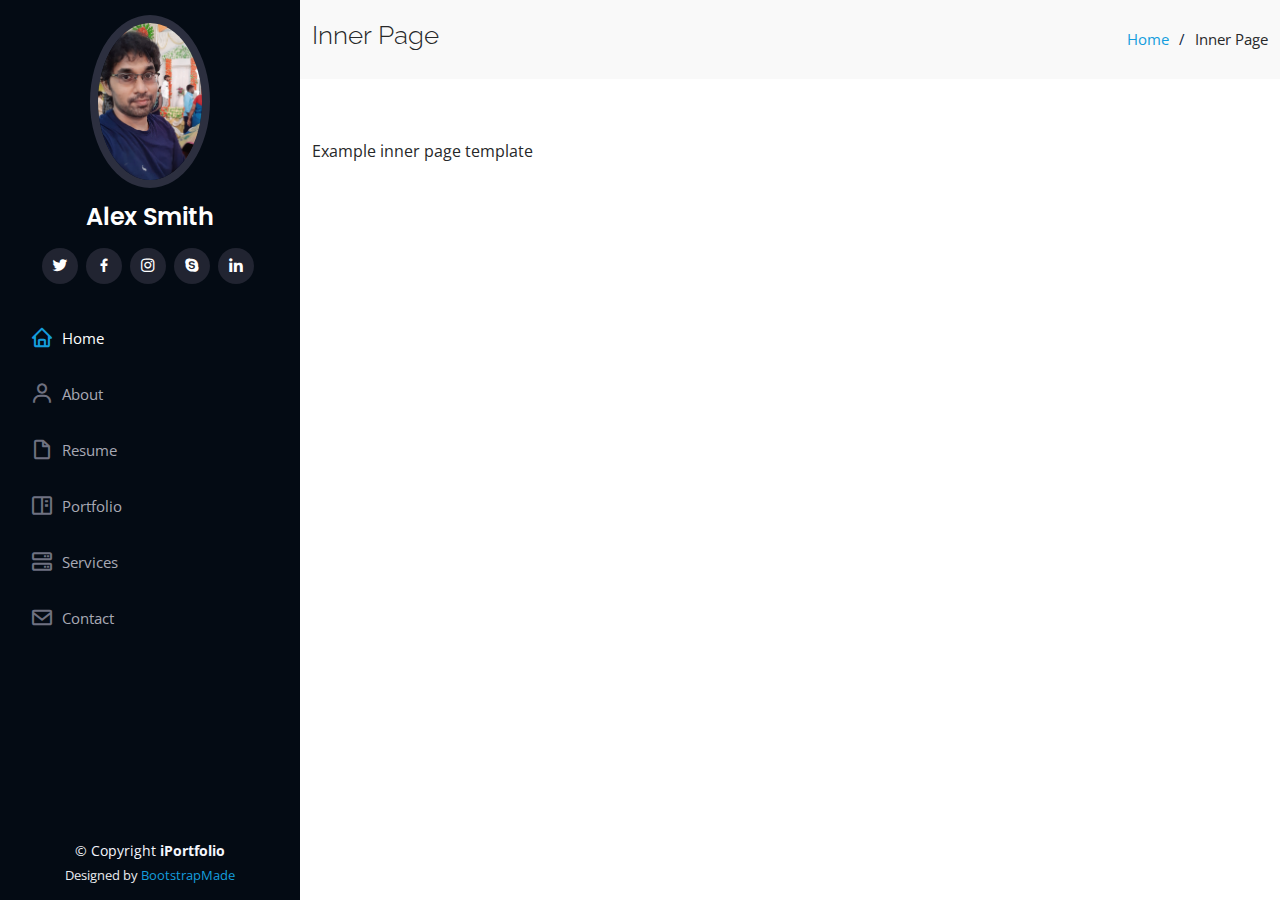
<file: inner-page.html>
<!DOCTYPE html>
<html lang="en">

<head>
  <meta charset="utf-8">
  <meta content="width=device-width, initial-scale=1.0" name="viewport">

  <title>Inner Page - iPortfolio Bootstrap Template</title>
  <meta content="" name="description">
  <meta content="" name="keywords">

  <!-- Favicons -->
  <link href="assets/img/favicon.png" rel="icon">
  <link href="assets/img/apple-touch-icon.png" rel="apple-touch-icon">

  <!-- Google Fonts -->
  <link href="https://fonts.googleapis.com/css?family=Open+Sans:300,300i,400,400i,600,600i,700,700i|Raleway:300,300i,400,400i,500,500i,600,600i,700,700i|Poppins:300,300i,400,400i,500,500i,600,600i,700,700i" rel="stylesheet">

  <!-- Vendor CSS Files -->
  <link href="assets/vendor/aos/aos.css" rel="stylesheet">
  <link href="assets/vendor/bootstrap/css/bootstrap.min.css" rel="stylesheet">
  <link href="assets/vendor/bootstrap-icons/bootstrap-icons.css" rel="stylesheet">
  <link href="assets/vendor/boxicons/css/boxicons.min.css" rel="stylesheet">
  <link href="assets/vendor/glightbox/css/glightbox.min.css" rel="stylesheet">
  <link href="assets/vendor/swiper/swiper-bundle.min.css" rel="stylesheet">

  <!-- Template Main CSS File -->
  <link href="assets/css/style.css" rel="stylesheet">

  <!-- =======================================================
  * Template Name: iPortfolio - v3.10.0
  * Template URL: https://bootstrapmade.com/iportfolio-bootstrap-portfolio-websites-template/
  * Author: BootstrapMade.com
  * License: https://bootstrapmade.com/license/
  ======================================================== -->
</head>

<body>

  <!-- ======= Mobile nav toggle button ======= -->
  <i class="bi bi-list mobile-nav-toggle d-xl-none"></i>

  <!-- ======= Header ======= -->
  <header id="header">
    <div class="d-flex flex-column">

      <div class="profile">
        <img src="assets/img/profile-img.jpg" alt="" class="img-fluid rounded-circle">
        <h1 class="text-light"><a href="index.html">Alex Smith</a></h1>
        <div class="social-links mt-3 text-center">
          <a href="#" class="twitter"><i class="bx bxl-twitter"></i></a>
          <a href="#" class="facebook"><i class="bx bxl-facebook"></i></a>
          <a href="#" class="instagram"><i class="bx bxl-instagram"></i></a>
          <a href="#" class="google-plus"><i class="bx bxl-skype"></i></a>
          <a href="#" class="linkedin"><i class="bx bxl-linkedin"></i></a>
        </div>
      </div>

      <nav id="navbar" class="nav-menu navbar">
        <ul>
          <li><a href="#hero" class="nav-link scrollto active"><i class="bx bx-home"></i> <span>Home</span></a></li>
          <li><a href="#about" class="nav-link scrollto"><i class="bx bx-user"></i> <span>About</span></a></li>
          <li><a href="#resume" class="nav-link scrollto"><i class="bx bx-file-blank"></i> <span>Resume</span></a></li>
          <li><a href="#portfolio" class="nav-link scrollto"><i class="bx bx-book-content"></i> <span>Portfolio</span></a></li>
          <li><a href="#services" class="nav-link scrollto"><i class="bx bx-server"></i> <span>Services</span></a></li>
          <li><a href="#contact" class="nav-link scrollto"><i class="bx bx-envelope"></i> <span>Contact</span></a></li>
        </ul>
      </nav><!-- .nav-menu -->
    </div>
  </header><!-- End Header -->

  <main id="main">

    <!-- ======= Breadcrumbs ======= -->
    <section class="breadcrumbs">
      <div class="container">

        <div class="d-flex justify-content-between align-items-center">
          <h2>Inner Page</h2>
          <ol>
            <li><a href="index.html">Home</a></li>
            <li>Inner Page</li>
          </ol>
        </div>

      </div>
    </section><!-- End Breadcrumbs -->

    <section class="inner-page">
      <div class="container">
        <p>
          Example inner page template
        </p>
      </div>
    </section>

  </main><!-- End #main -->

  <!-- ======= Footer ======= -->
  <footer id="footer">
    <div class="container">
      <div class="copyright">
        &copy; Copyright <strong><span>iPortfolio</span></strong>
      </div>
      <div class="credits">
        <!-- All the links in the footer should remain intact. -->
        <!-- You can delete the links only if you purchased the pro version. -->
        <!-- Licensing information: https://bootstrapmade.com/license/ -->
        <!-- Purchase the pro version with working PHP/AJAX contact form: https://bootstrapmade.com/iportfolio-bootstrap-portfolio-websites-template/ -->
        Designed by <a href="https://bootstrapmade.com/">BootstrapMade</a>
      </div>
    </div>
  </footer><!-- End  Footer -->

  <a href="#" class="back-to-top d-flex align-items-center justify-content-center"><i class="bi bi-arrow-up-short"></i></a>

  <!-- Vendor JS Files -->
  <script src="assets/vendor/purecounter/purecounter_vanilla.js"></script>
  <script src="assets/vendor/aos/aos.js"></script>
  <script src="assets/vendor/bootstrap/js/bootstrap.bundle.min.js"></script>
  <script src="assets/vendor/glightbox/js/glightbox.min.js"></script>
  <script src="assets/vendor/isotope-layout/isotope.pkgd.min.js"></script>
  <script src="assets/vendor/swiper/swiper-bundle.min.js"></script>
  <script src="assets/vendor/typed.js/typed.min.js"></script>
  <script src="assets/vendor/waypoints/noframework.waypoints.js"></script>
  <script src="assets/vendor/php-email-form/validate.js"></script>

  <!-- Template Main JS File -->
  <script src="assets/js/main.js"></script>

</body>

</html>
</file>
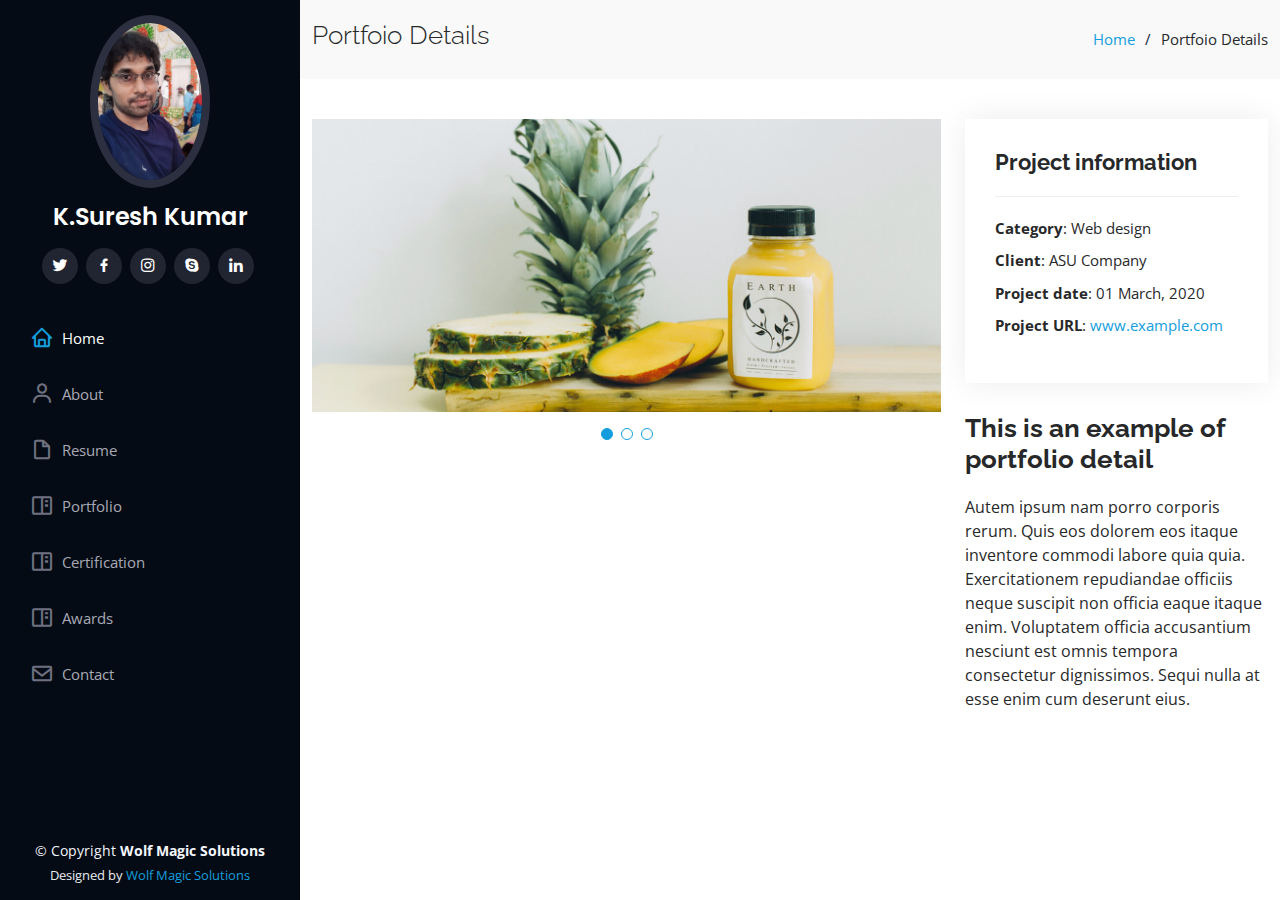
<file: portfolio-details.html>
<!DOCTYPE html>
<html lang="en">

<head>
  <meta charset="utf-8">
  <meta content="width=device-width, initial-scale=1.0" name="viewport">

  <title>Portfolio Details - iPortfolio Bootstrap Template</title>
  <meta content="" name="description">
  <meta content="" name="keywords">

  <!-- Favicons -->
  <link href="assets/img/favicon.png" rel="icon">
  <link href="assets/img/apple-touch-icon.png" rel="apple-touch-icon">

  <!-- Google Fonts -->
  <link href="https://fonts.googleapis.com/css?family=Open+Sans:300,300i,400,400i,600,600i,700,700i|Raleway:300,300i,400,400i,500,500i,600,600i,700,700i|Poppins:300,300i,400,400i,500,500i,600,600i,700,700i" rel="stylesheet">

  <!-- Vendor CSS Files -->
  <link href="assets/vendor/aos/aos.css" rel="stylesheet">
  <link href="assets/vendor/bootstrap/css/bootstrap.min.css" rel="stylesheet">
  <link href="assets/vendor/bootstrap-icons/bootstrap-icons.css" rel="stylesheet">
  <link href="assets/vendor/boxicons/css/boxicons.min.css" rel="stylesheet">
  <link href="assets/vendor/glightbox/css/glightbox.min.css" rel="stylesheet">
  <link href="assets/vendor/swiper/swiper-bundle.min.css" rel="stylesheet">

  <!-- Template Main CSS File -->
  <link href="assets/css/style.css" rel="stylesheet">

  <!-- =======================================================
  * Template Name: iPortfolio - v3.10.0
  * Template URL: https://bootstrapmade.com/iportfolio-bootstrap-portfolio-websites-template/
  * Author: BootstrapMade.com
  * License: https://bootstrapmade.com/license/
  ======================================================== -->
</head>

<body>

  <!-- ======= Mobile nav toggle button ======= -->
  <i class="bi bi-list mobile-nav-toggle d-xl-none"></i>

  <!-- ======= Header ======= -->
  <header id="header">
    <div class="d-flex flex-column">

      <div class="profile">
        <img src="assets/img/profile-img.jpg" alt="" class="img-fluid rounded-circle">
        <h1 class="text-light"><a href="index.html">K.Suresh Kumar</a></h1>
        <div class="social-links mt-3 text-center">
          <a href="#" class="twitter"><i class="bx bxl-twitter"></i></a>
          <a href="#" class="facebook"><i class="bx bxl-facebook"></i></a>
          <a href="#" class="instagram"><i class="bx bxl-instagram"></i></a>
          <a href="#" class="google-plus"><i class="bx bxl-skype"></i></a>
          <a href="#" class="linkedin"><i class="bx bxl-linkedin"></i></a>
        </div>
      </div>

      <nav id="navbar" class="nav-menu navbar">
        <ul>
          <li><a href="#hero" class="nav-link scrollto active"><i class="bx bx-home"></i> <span>Home</span></a></li>
          <li><a href="#about" class="nav-link scrollto"><i class="bx bx-user"></i> <span>About</span></a></li>
          <li><a href="#resume" class="nav-link scrollto"><i class="bx bx-file-blank"></i> <span>Resume</span></a></li>
          <li><a href="#portfolio" class="nav-link scrollto"><i class="bx bx-book-content"></i> <span>Portfolio</span></a></li>
          <li><a href="#portfolio" class="nav-link scrollto"><i class="bx bx-book-content"></i> <span>Certification</span></a></li>
          <li><a href="#portfolio" class="nav-link scrollto"><i class="bx bx-book-content"></i> <span>Awards</span></a></li>
          <li><a href="#contact" class="nav-link scrollto"><i class="bx bx-envelope"></i> <span>Contact</span></a></li>
        </ul>
      </nav><!-- .nav-menu -->
    </div>
  </header><!-- End Header -->

  <main id="main">

    <!-- ======= Breadcrumbs ======= -->
    <section id="breadcrumbs" class="breadcrumbs">
      <div class="container">

        <div class="d-flex justify-content-between align-items-center">
          <h2>Portfoio Details</h2>
          <ol>
            <li><a href="index.html">Home</a></li>
            <li>Portfoio Details</li>
          </ol>
        </div>

      </div>
    </section><!-- End Breadcrumbs -->

    <!-- ======= Portfolio Details Section ======= -->
    <section id="portfolio-details" class="portfolio-details">
      <div class="container">

        <div class="row gy-4">

          <div class="col-lg-8">
            <div class="portfolio-details-slider swiper">
              <div class="swiper-wrapper align-items-center">

                <div class="swiper-slide">
                  <img src="assets/img/portfolio/portfolio-details-1.jpg" alt="">
                </div>

                <div class="swiper-slide">
                  <img src="assets/img/portfolio/portfolio-details-2.jpg" alt="">
                </div>

                <div class="swiper-slide">
                  <img src="assets/img/portfolio/portfolio-details-3.jpg" alt="">
                </div>

              </div>
              <div class="swiper-pagination"></div>
            </div>
          </div>

          <div class="col-lg-4">
            <div class="portfolio-info">
              <h3>Project information</h3>
              <ul>
                <li><strong>Category</strong>: Web design</li>
                <li><strong>Client</strong>: ASU Company</li>
                <li><strong>Project date</strong>: 01 March, 2020</li>
                <li><strong>Project URL</strong>: <a href="#">www.example.com</a></li>
              </ul>
            </div>
            <div class="portfolio-description">
              <h2>This is an example of portfolio detail</h2>
              <p>
                Autem ipsum nam porro corporis rerum. Quis eos dolorem eos itaque inventore commodi labore quia quia. Exercitationem repudiandae officiis neque suscipit non officia eaque itaque enim. Voluptatem officia accusantium nesciunt est omnis tempora consectetur dignissimos. Sequi nulla at esse enim cum deserunt eius.
              </p>
            </div>
          </div>

        </div>

      </div>
    </section><!-- End Portfolio Details Section -->

  </main><!-- End #main -->

  <!-- ======= Footer ======= -->
  <footer id="footer">
    <div class="container">
      <div class="copyright">
        &copy; Copyright <strong><span>Wolf Magic Solutions</span></strong>
      </div>
      <div class="credits">
        <!-- All the links in the footer should remain intact. -->
        <!-- You can delete the links only if you purchased the pro version. -->
        <!-- Licensing information: https://bootstrapmade.com/license/ -->
        <!-- Purchase the pro version with working PHP/AJAX contact form: https://bootstrapmade.com/iportfolio-bootstrap-portfolio-websites-template/ -->
        Designed by <a href="https://bootstrapmade.com/">Wolf Magic Solutions</a>
      </div>
    </div>
  </footer><!-- End  Footer -->

  <a href="#" class="back-to-top d-flex align-items-center justify-content-center"><i class="bi bi-arrow-up-short"></i></a>

  <!-- Vendor JS Files -->
  <script src="assets/vendor/purecounter/purecounter_vanilla.js"></script>
  <script src="assets/vendor/aos/aos.js"></script>
  <script src="assets/vendor/bootstrap/js/bootstrap.bundle.min.js"></script>
  <script src="assets/vendor/glightbox/js/glightbox.min.js"></script>
  <script src="assets/vendor/isotope-layout/isotope.pkgd.min.js"></script>
  <script src="assets/vendor/swiper/swiper-bundle.min.js"></script>
  <script src="assets/vendor/typed.js/typed.min.js"></script>
  <script src="assets/vendor/waypoints/noframework.waypoints.js"></script>
  <script src="assets/vendor/php-email-form/validate.js"></script>

  <!-- Template Main JS File -->
  <script src="assets/js/main.js"></script>

</body>

</html>
</file>
<file: assets/css/style.css>
/**
* Template Name: iPortfolio - v3.10.0
* Template URL: https://bootstrapmade.com/iportfolio-bootstrap-portfolio-websites-template/
* Author: BootstrapMade.com
* License: https://bootstrapmade.com/license/
*/

/*--------------------------------------------------------------
# General
--------------------------------------------------------------*/
body {
  font-family: "Open Sans", sans-serif;
  color: #272829;
}

a {
  color: #149ddd;
  text-decoration: none;
}

a:hover {
  color: #37b3ed;
  text-decoration: none;
}

h1,
h2,
h3,
h4,
h5,
h6 {
  font-family: "Raleway", sans-serif;
}

/*--------------------------------------------------------------
# Back to top button
--------------------------------------------------------------*/
.back-to-top {
  position: fixed;
  visibility: hidden;
  opacity: 0;
  right: 15px;
  bottom: 15px;
  z-index: 996;
  background: #149ddd;
  width: 40px;
  height: 40px;
  border-radius: 50px;
  transition: all 0.4s;
}

.back-to-top i {
  font-size: 28px;
  color: #fff;
  line-height: 0;
}

.back-to-top:hover {
  background: #2eafec;
  color: #fff;
}

.back-to-top.active {
  visibility: visible;
  opacity: 1;
}

/*--------------------------------------------------------------
# Header
--------------------------------------------------------------*/
#header {
  position: fixed;
  top: 0;
  left: 0;
  bottom: 0;
  width: 300px;
  transition: all ease-in-out 0.5s;
  z-index: 9997;
  transition: all 0.5s;
  padding: 0 15px;
  background: #040b14;
  overflow-y: auto;
}

#header .profile img {
  margin: 15px auto;
  display: block;
  width: 120px;
  border: 8px solid #2c2f3f;
}

#header .profile h1 {
  font-size: 24px;
  margin: 0;
  padding: 0;
  font-weight: 600;
  -moz-text-align-last: center;
  text-align-last: center;
  font-family: "Poppins", sans-serif;
}

#header .profile h1 a,
#header .profile h1 a:hover {
  color: #fff;
  text-decoration: none;
}

#header .profile .social-links a {
  font-size: 18px;
  display: inline-block;
  background: #212431;
  color: #fff;
  line-height: 1;
  padding: 8px 0;
  margin-right: 4px;
  border-radius: 50%;
  text-align: center;
  width: 36px;
  height: 36px;
  transition: 0.3s;
}

#header .profile .social-links a:hover {
  background: #149ddd;
  color: #fff;
  text-decoration: none;
}

#main {
  margin-left: 300px;
}

@media (max-width: 1199px) {
  #header {
    left: -300px;
  }

  #main {
    margin-left: 0;
  }
}

/*--------------------------------------------------------------
# Navigation Menu
--------------------------------------------------------------*/
/* Desktop Navigation */
.nav-menu {
  padding: 30px 0 0 0;
}

.nav-menu * {
  margin: 0;
  padding: 0;
  list-style: none;
}

.nav-menu>ul>li {
  position: relative;
  white-space: nowrap;
}

.nav-menu a,
.nav-menu a:focus {
  display: flex;
  align-items: center;
  color: #a8a9b4;
  padding: 12px 15px;
  margin-bottom: 8px;
  transition: 0.3s;
  font-size: 15px;
}

.nav-menu a i,
.nav-menu a:focus i {
  font-size: 24px;
  padding-right: 8px;
  color: #6f7180;
}

.nav-menu a:hover,
.nav-menu .active,
.nav-menu .active:focus,
.nav-menu li:hover>a {
  text-decoration: none;
  color: #fff;
}

.nav-menu a:hover i,
.nav-menu .active i,
.nav-menu .active:focus i,
.nav-menu li:hover>a i {
  color: #149ddd;
}

/* Mobile Navigation */
.mobile-nav-toggle {
  position: fixed;
  right: 15px;
  top: 15px;
  z-index: 9998;
  border: 0;
  font-size: 24px;
  transition: all 0.4s;
  outline: none !important;
  background-color: #149ddd;
  color: #fff;
  width: 40px;
  height: 40px;
  display: inline-flex;
  align-items: center;
  justify-content: center;
  line-height: 0;
  border-radius: 50px;
  cursor: pointer;
}

.mobile-nav-active {
  overflow: hidden;
}

.mobile-nav-active #header {
  left: 0;
}

/*--------------------------------------------------------------
# Hero Section
--------------------------------------------------------------*/
#hero {
  width: 100%;
  height: 100vh;
  background: url("../img/hero-bg.jpg") top center;
  background-size: cover;
}

#hero:before {
  content: "";
  background: rgba(5, 13, 24, 0.3);
  position: absolute;
  bottom: 0;
  top: 0;
  left: 0;
  right: 0;
  z-index: 1;
}

#hero .hero-container {
  position: relative;
  z-index: 2;
  min-width: 300px;
}

#hero h1 {
  margin: 0 0 10px 0;
  font-size: 64px;
  font-weight: 700;
  line-height: 56px;
  color: #fff;
}

#hero p {
  color: #fff;
  margin-bottom: 50px;
  font-size: 26px;
  font-family: "Poppins", sans-serif;
}

#hero p span {
  color: #fff;
  padding-bottom: 4px;
  letter-spacing: 1px;
  border-bottom: 3px solid #149ddd;
}

@media (min-width: 1024px) {
  #hero {
    background-attachment: fixed;
  }
}

@media (max-width: 768px) {
  #hero h1 {
    font-size: 28px;
    line-height: 36px;
  }

  #hero h2 {
    font-size: 18px;
    line-height: 24px;
    margin-bottom: 30px;
  }
}

/*--------------------------------------------------------------
# Sections General
--------------------------------------------------------------*/
section {
  padding: 60px 0;
  overflow: hidden;
}

.section-bg {
  background: #f5f8fd;
}

.section-title {
  padding-bottom: 30px;
}

.section-title h2 {
  font-size: 32px;
  font-weight: bold;
  margin-bottom: 20px;
  padding-bottom: 20px;
  position: relative;
  color: #173b6c;
}

.section-title h2::after {
  content: "";
  position: absolute;
  display: block;
  width: 50px;
  height: 3px;
  background: #149ddd;
  bottom: 0;
  left: 0;
}

.section-title p {
  margin-bottom: 0;
}

/*--------------------------------------------------------------
# About
--------------------------------------------------------------*/
.about .content h3 {
  font-weight: 700;
  font-size: 26px;
  color: #173b6c;
}

.about .content ul {
  list-style: none;
  padding: 0;
}

.about .content ul li {
  margin-bottom: 20px;
  display: flex;
  align-items: center;
}

.about .content ul strong {
  margin-right: 10px;
}

.about .content ul i {
  font-size: 16px;
  margin-right: 5px;
  color: #149ddd;
  line-height: 0;
}

.about .content p:last-child {
  margin-bottom: 0;
}

/*--------------------------------------------------------------
# Facts
--------------------------------------------------------------*/
.facts {
  padding-bottom: 30px;
}

.facts .count-box {
  padding: 30px;
  width: 100%;
}

.facts .count-box i {
  display: block;
  font-size: 44px;
  color: #149ddd;
  float: left;
  line-height: 0;
}

.facts .count-box span {
  font-size: 48px;
  line-height: 40px;
  display: block;
  font-weight: 700;
  color: #050d18;
  margin-left: 60px;
}

.facts .count-box p {
  padding: 15px 0 0 0;
  margin: 0 0 0 60px;
  font-family: "Raleway", sans-serif;
  font-size: 14px;
  color: #122f57;
}

.facts .count-box a {
  font-weight: 600;
  display: block;
  margin-top: 20px;
  color: #122f57;
  font-size: 15px;
  font-family: "Poppins", sans-serif;
  transition: ease-in-out 0.3s;
}

.facts .count-box a:hover {
  color: #1f5297;
}

/*--------------------------------------------------------------
# Akills
--------------------------------------------------------------*/
.skills .progress {
  height: 60px;
  display: block;
  background: none;
  border-radius: 0;
}

.skills .progress .skill {
  padding: 0;
  margin: 0 0 6px 0;
  text-transform: uppercase;
  display: block;
  font-weight: 600;
  font-family: "Poppins", sans-serif;
  color: #050d18;
}

.skills .progress .skill .val {
  float: right;
  font-style: normal;
}

.skills .progress-bar-wrap {
  background: #dce8f8;
  height: 10px;
}

.skills .progress-bar {
  width: 1px;
  height: 10px;
  transition: 0.9s;
  background-color: #149ddd;
}

/*--------------------------------------------------------------
# Resume
--------------------------------------------------------------*/
.resume .resume-title {
  font-size: 26px;
  font-weight: 700;
  margin-top: 20px;
  margin-bottom: 20px;
  color: #050d18;
}

.resume .resume-item {
  padding: 0 0 20px 20px;
  margin-top: -2px;
  border-left: 2px solid #1f5297;
  position: relative;
}

.resume .resume-item h4 {
  line-height: 18px;
  font-size: 18px;
  font-weight: 600;
  text-transform: uppercase;
  font-family: "Poppins", sans-serif;
  color: #050d18;
  margin-bottom: 10px;
}

.resume .resume-item h5 {
  font-size: 16px;
  background: #e4edf9;
  padding: 5px 15px;
  display: inline-block;
  font-weight: 600;
  margin-bottom: 10px;
}

.resume .resume-item ul {
  padding-left: 20px;
}

.resume .resume-item ul li {
  padding-bottom: 10px;
}

.resume .resume-item:last-child {
  padding-bottom: 0;
}

.resume .resume-item::before {
  content: "";
  position: absolute;
  width: 16px;
  height: 16px;
  border-radius: 50px;
  left: -9px;
  top: 0;
  background: #fff;
  border: 2px solid #1f5297;
}

/*--------------------------------------------------------------
# Portfolio
--------------------------------------------------------------*/
.portfolio .portfolio-item {
  margin-bottom: 30px;
}

.portfolio #portfolio-flters {
  padding: 0;
  margin: 0 auto 35px auto;
  list-style: none;
  text-align: center;
  background: #fff;
  border-radius: 50px;
  padding: 2px 15px;
}

.portfolio #portfolio-flters li {
  cursor: pointer;
  display: inline-block;
  padding: 10px 15px 8px 15px;
  font-size: 14px;
  font-weight: 600;
  line-height: 1;
  text-transform: uppercase;
  color: #272829;
  margin-bottom: 5px;
  transition: all 0.3s ease-in-out;
}

.portfolio #portfolio-flters li:hover,
.portfolio #portfolio-flters li.filter-active {
  color: #149ddd;
}

.portfolio #portfolio-flters li:last-child {
  margin-right: 0;
}

.portfolio .portfolio-wrap {
  transition: 0.3s;
  position: relative;
  overflow: hidden;
  z-index: 1;
}

.portfolio .portfolio-wrap::before {
  content: "";
  background: rgba(255, 255, 255, 0.5);
  position: absolute;
  left: 0;
  right: 0;
  top: 0;
  bottom: 0;
  transition: all ease-in-out 0.3s;
  z-index: 2;
  opacity: 0;
}

.portfolio .portfolio-wrap .portfolio-links {
  opacity: 1;
  left: 0;
  right: 0;
  bottom: -60px;
  z-index: 3;
  position: absolute;
  transition: all ease-in-out 0.3s;
  display: flex;
  justify-content: center;
}

.portfolio .portfolio-wrap .portfolio-links a {
  color: #fff;
  font-size: 28px;
  text-align: center;
  background: rgba(20, 157, 221, 0.75);
  transition: 0.3s;
  width: 50%;
}

.portfolio .portfolio-wrap .portfolio-links a:hover {
  background: rgba(20, 157, 221, 0.95);
}

.portfolio .portfolio-wrap .portfolio-links a+a {
  border-left: 1px solid #37b3ed;
}

.portfolio .portfolio-wrap:hover::before {
  top: 0;
  left: 0;
  right: 0;
  bottom: 0;
  opacity: 1;
}

.portfolio .portfolio-wrap:hover .portfolio-links {
  opacity: 1;
  bottom: 0;
}

/*--------------------------------------------------------------
# Portfolio Details
--------------------------------------------------------------*/
.portfolio-details {
  padding-top: 40px;
}

.portfolio-details .portfolio-details-slider img {
  width: 100%;
}

.portfolio-details .portfolio-details-slider .swiper-pagination {
  margin-top: 20px;
  position: relative;
}

.portfolio-details .portfolio-details-slider .swiper-pagination .swiper-pagination-bullet {
  width: 12px;
  height: 12px;
  background-color: #fff;
  opacity: 1;
  border: 1px solid #149ddd;
}

.portfolio-details .portfolio-details-slider .swiper-pagination .swiper-pagination-bullet-active {
  background-color: #149ddd;
}

.portfolio-details .portfolio-info {
  padding: 30px;
  box-shadow: 0px 0 30px rgba(5, 13, 24, 0.08);
}

.portfolio-details .portfolio-info h3 {
  font-size: 22px;
  font-weight: 700;
  margin-bottom: 20px;
  padding-bottom: 20px;
  border-bottom: 1px solid #eee;
}

.portfolio-details .portfolio-info ul {
  list-style: none;
  padding: 0;
  font-size: 15px;
}

.portfolio-details .portfolio-info ul li+li {
  margin-top: 10px;
}

.portfolio-details .portfolio-description {
  padding-top: 30px;
}

.portfolio-details .portfolio-description h2 {
  font-size: 26px;
  font-weight: 700;
  margin-bottom: 20px;
}

.portfolio-details .portfolio-description p {
  padding: 0;
}

/*--------------------------------------------------------------
# Services
--------------------------------------------------------------*/
.services .icon-box {
  margin-bottom: 20px;
}

.services .icon {
  float: left;
  display: flex;
  align-items: center;
  justify-content: center;
  width: 54px;
  height: 54px;
  background: #149ddd;
  border-radius: 50%;
  transition: 0.5s;
  border: 1px solid #149ddd;
}

.services .icon i {
  color: #fff;
  font-size: 24px;
  line-height: 0;
}

.services .icon-box:hover .icon {
  background: #fff;
}

.services .icon-box:hover .icon i {
  color: #149ddd;
}

.services .title {
  margin-left: 80px;
  font-weight: 700;
  margin-bottom: 15px;
  font-size: 18px;
}

.services .title a {
  color: #343a40;
}

.services .title a:hover {
  color: #149ddd;
}

.services .description {
  margin-left: 80px;
  line-height: 24px;
  font-size: 14px;
}

/*--------------------------------------------------------------
# Testimonials
--------------------------------------------------------------*/
.testimonials .testimonials-carousel,
.testimonials .testimonials-slider {
  overflow: hidden;
}

.testimonials .testimonial-item {
  box-sizing: content-box;
  text-align: center;
  min-height: 320px;
}

.testimonials .testimonial-item .testimonial-img {
  width: 90px;
  border-radius: 50%;
  margin: 0 auto;
}

.testimonials .testimonial-item h3 {
  font-size: 18px;
  font-weight: bold;
  margin: 10px 0 5px 0;
  color: #111;
}

.testimonials .testimonial-item h4 {
  font-size: 14px;
  color: #999;
  margin: 0;
}

.testimonials .testimonial-item .quote-icon-left,
.testimonials .testimonial-item .quote-icon-right {
  color: #c3e8fa;
  font-size: 26px;
}

.testimonials .testimonial-item .quote-icon-left {
  display: inline-block;
  left: -5px;
  position: relative;
}

.testimonials .testimonial-item .quote-icon-right {
  display: inline-block;
  right: -5px;
  position: relative;
  top: 10px;
}

.testimonials .testimonial-item p {
  font-style: italic;
  margin: 0 15px 15px 15px;
  padding: 20px;
  background: #fff;
  position: relative;
  margin-bottom: 35px;
  border-radius: 6px;
  box-shadow: 0px 2px 15px rgba(0, 0, 0, 0.1);
}

.testimonials .testimonial-item p::after {
  content: "";
  width: 0;
  height: 0;
  border-top: 20px solid #fff;
  border-right: 20px solid transparent;
  border-left: 20px solid transparent;
  position: absolute;
  bottom: -20px;
  left: calc(50% - 20px);
}

.testimonials .swiper-pagination {
  margin-top: 20px;
  position: relative;
}

.testimonials .swiper-pagination .swiper-pagination-bullet {
  width: 12px;
  height: 12px;
  background-color: #fff;
  opacity: 1;
  border: 1px solid #149ddd;
}

.testimonials .swiper-pagination .swiper-pagination-bullet-active {
  background-color: #149ddd;
}

/*--------------------------------------------------------------
# Contact
--------------------------------------------------------------*/
.contact {
  padding-bottom: 130px;
}

.contact .info {
  padding: 30px;
  background: #fff;
  width: 100%;
  box-shadow: 0 0 24px 0 rgba(0, 0, 0, 0.12);
}

.contact .info i {
  font-size: 20px;
  color: #149ddd;
  float: left;
  width: 44px;
  height: 44px;
  background: #dff3fc;
  display: flex;
  justify-content: center;
  align-items: center;
  border-radius: 50px;
  transition: all 0.3s ease-in-out;
}

.contact .info h4 {
  padding: 0 0 0 60px;
  font-size: 22px;
  font-weight: 600;
  margin-bottom: 5px;
  color: #050d18;
}

.contact .info p {
  padding: 0 0 10px 60px;
  margin-bottom: 20px;
  font-size: 14px;
  color: #173b6c;
}

.contact .info .email p {
  padding-top: 5px;
}

.contact .info .social-links {
  padding-left: 60px;
}

.contact .info .social-links a {
  font-size: 18px;
  display: inline-block;
  background: #333;
  color: #fff;
  line-height: 1;
  padding: 8px 0;
  border-radius: 50%;
  text-align: center;
  width: 36px;
  height: 36px;
  transition: 0.3s;
  margin-right: 10px;
}

.contact .info .social-links a:hover {
  background: #149ddd;
  color: #fff;
}

.contact .info .email:hover i,
.contact .info .address:hover i,
.contact .info .phone:hover i {
  background: #149ddd;
  color: #fff;
}

.contact .php-email-form {
  width: 100%;
  padding: 30px;
  background: #fff;
  box-shadow: 0 0 24px 0 rgba(0, 0, 0, 0.12);
}

.contact .php-email-form .form-group {
  padding-bottom: 8px;
}

.contact .php-email-form .validate {
  display: none;
  color: red;
  margin: 0 0 15px 0;
  font-weight: 400;
  font-size: 13px;
}

.contact .php-email-form .error-message {
  display: none;
  color: #fff;
  background: #ed3c0d;
  text-align: left;
  padding: 15px;
  font-weight: 600;
}

.contact .php-email-form .error-message br+br {
  margin-top: 25px;
}

.contact .php-email-form .sent-message {
  display: none;
  color: #fff;
  background: #18d26e;
  text-align: center;
  padding: 15px;
  font-weight: 600;
}

.contact .php-email-form .loading {
  display: none;
  background: #fff;
  text-align: center;
  padding: 15px;
}

.contact .php-email-form .loading:before {
  content: "";
  display: inline-block;
  border-radius: 50%;
  width: 24px;
  height: 24px;
  margin: 0 10px -6px 0;
  border: 3px solid #18d26e;
  border-top-color: #eee;
  -webkit-animation: animate-loading 1s linear infinite;
  animation: animate-loading 1s linear infinite;
}

.contact .php-email-form .form-group {
  margin-bottom: 15px;
}

.contact .php-email-form label {
  padding-bottom: 8px;
}

.contact .php-email-form input,
.contact .php-email-form textarea {
  border-radius: 0;
  box-shadow: none;
  font-size: 14px;
}

.contact .php-email-form input {
  height: 44px;
}

.contact .php-email-form textarea {
  padding: 10px 15px;
}

.contact .php-email-form button[type=button] {
  background: #149ddd;
  border: 0;
  padding: 10px 24px;
  color: #fff;
  transition: 0.4s;
  border-radius: 4px;
}

.contact .php-email-form button[type=button]:hover {
  background: #37b3ed;
}

@-webkit-keyframes animate-loading {
  0% {
    transform: rotate(0deg);
  }

  100% {
    transform: rotate(360deg);
  }
}

@keyframes animate-loading {
  0% {
    transform: rotate(0deg);
  }

  100% {
    transform: rotate(360deg);
  }
}

/*--------------------------------------------------------------
# Breadcrumbs
--------------------------------------------------------------*/
.breadcrumbs {
  padding: 20px 0;
  background: #f9f9f9;
}

.breadcrumbs h2 {
  font-size: 26px;
  font-weight: 300;
}

.breadcrumbs ol {
  display: flex;
  flex-wrap: wrap;
  list-style: none;
  padding: 0;
  margin: 0;
  font-size: 15px;
}

.breadcrumbs ol li+li {
  padding-left: 10px;
}

.breadcrumbs ol li+li::before {
  display: inline-block;
  padding-right: 10px;
  color: #0e2442;
  content: "/";
}

@media (max-width: 768px) {
  .breadcrumbs .d-flex {
    display: block !important;
  }

  .breadcrumbs ol {
    display: block;
  }

  .breadcrumbs ol li {
    display: inline-block;
  }
}

/*--------------------------------------------------------------
# Footer
--------------------------------------------------------------*/
#footer {
  padding: 15px;
  color: #f4f6fd;
  font-size: 14px;
  position: fixed;
  left: 0;
  bottom: 0;
  width: 300px;
  z-index: 9999;
  background: #040b14;
}

#footer .copyright {
  text-align: center;
}

#footer .credits {
  padding-top: 5px;
  text-align: center;
  font-size: 13px;
  color: #eaebf0;
}

@media (max-width: 1199px) {
  #footer {
    position: static;
    width: auto;
    padding-right: 20px 15px;
  }
}
</file>
